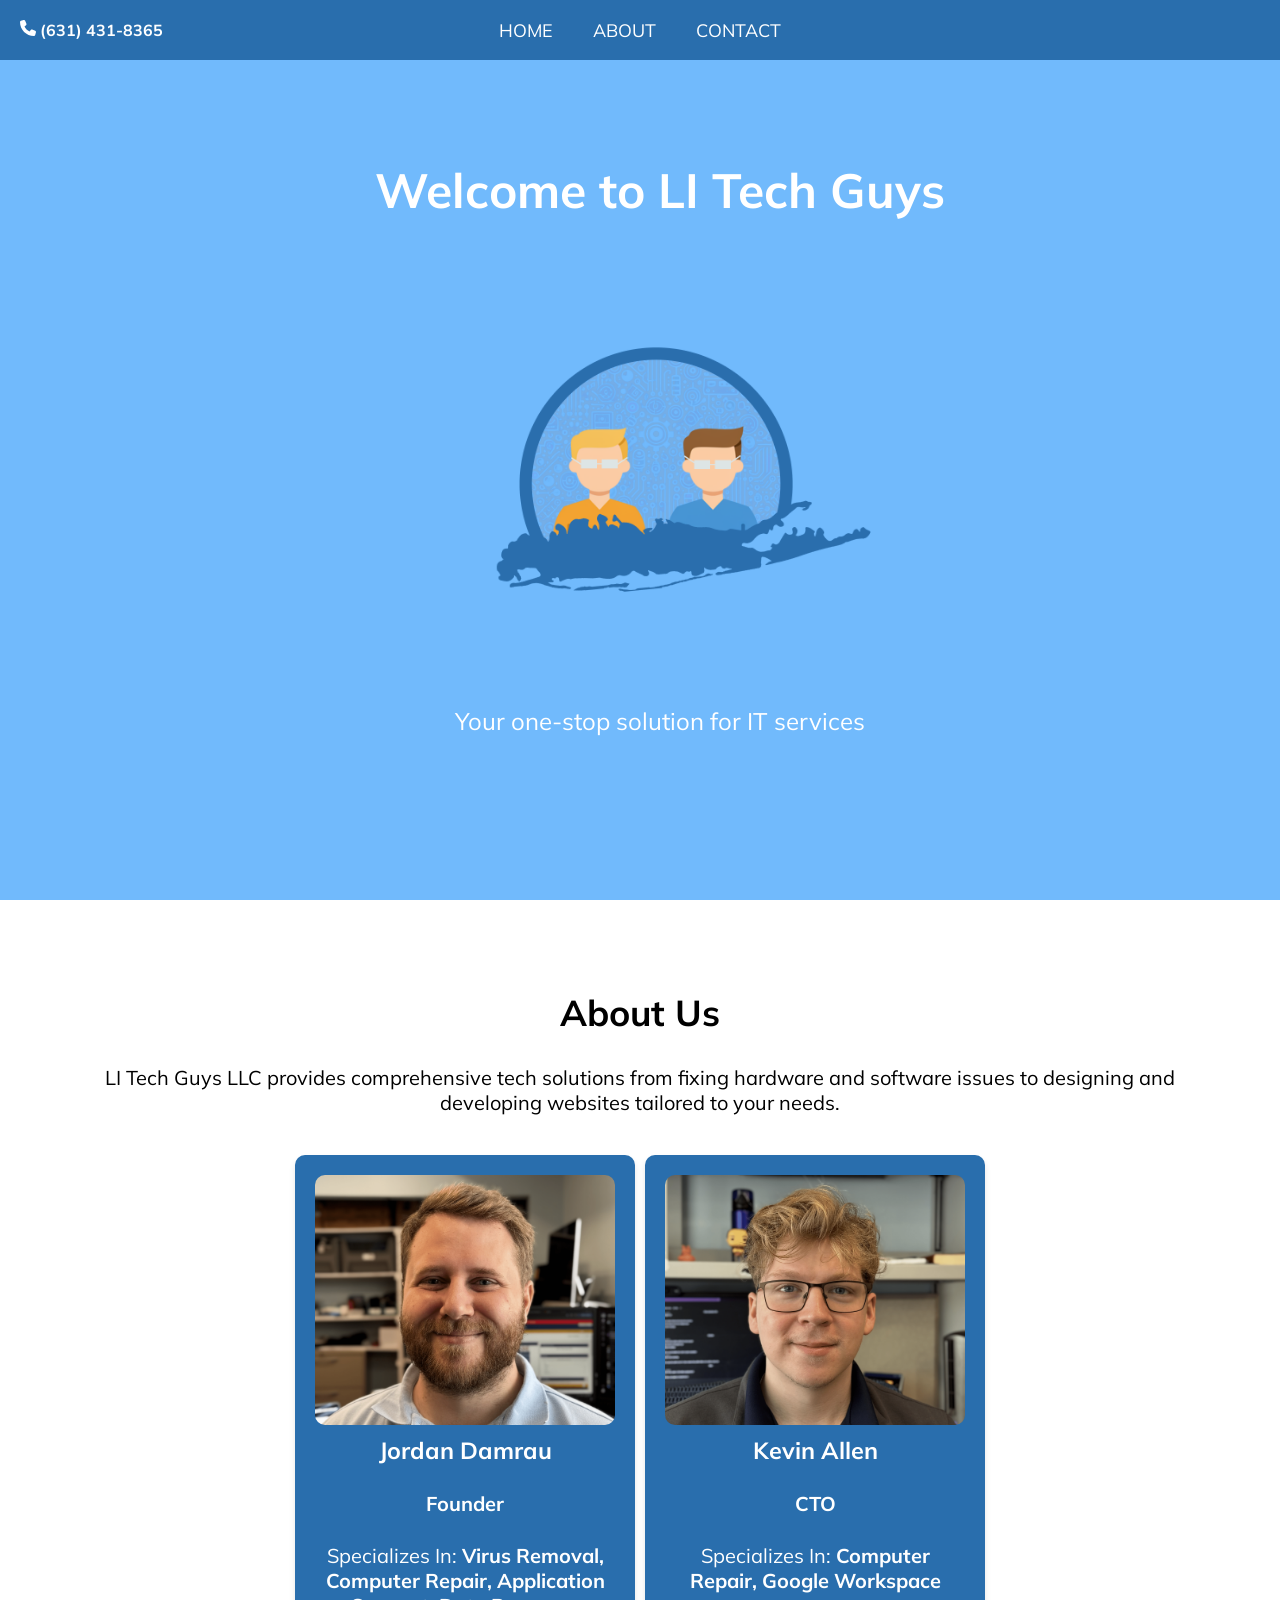
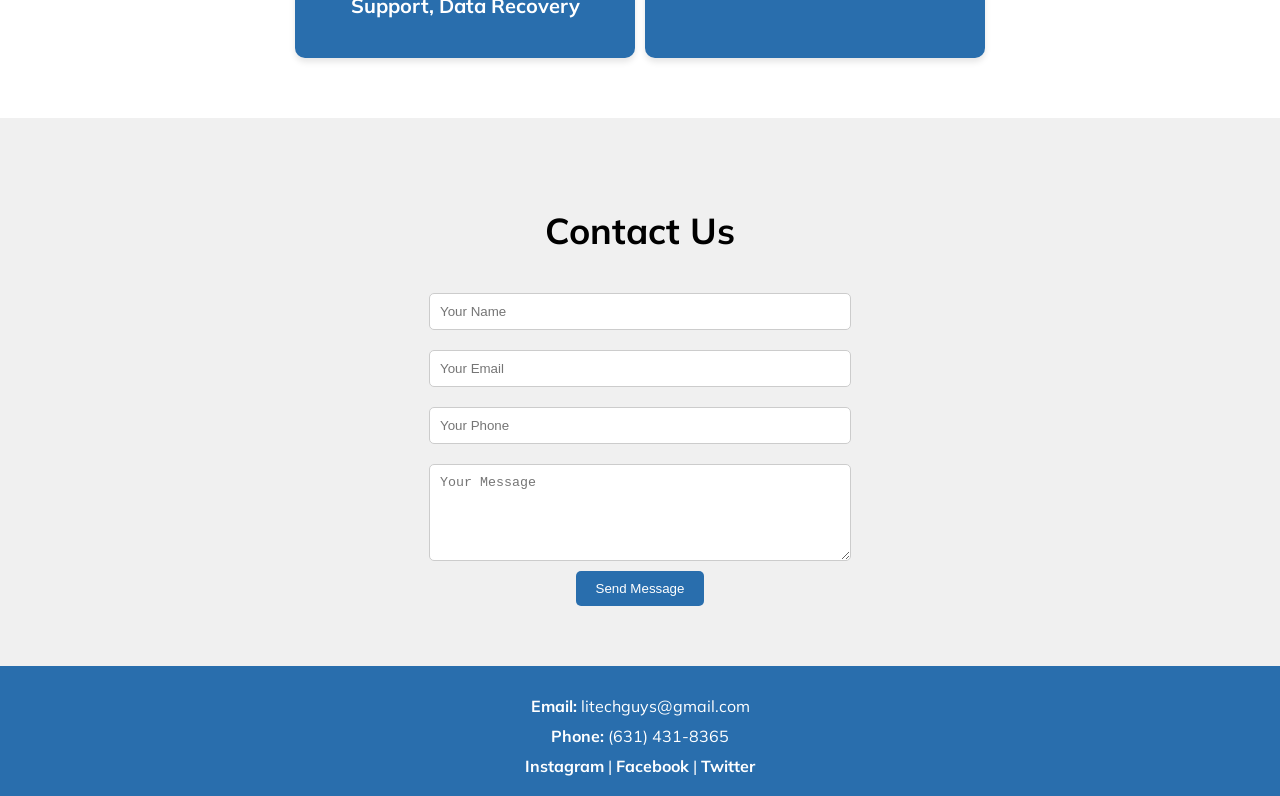
<file: index.html>
<!DOCTYPE html>
<html lang="en">
<head>
    <meta charset="UTF-8">
    <meta name="viewport" content="width=device-width, initial-scale=1.0">
    <title>LI Tech Guys</title>
    <link rel="stylesheet" href="styles.css">
    <link rel="preconnect" href="https://fonts.googleapis.com">
    <link rel="preconnect" href="https://fonts.gstatic.com" crossorigin>
    <link href="https://fonts.googleapis.com/css2?family=Fredoka:wght@300..700&family=Mulish:ital,wght@0,200..1000;1,200..1000&family=Raleway:ital,wght@0,100..900;1,100..900&display=swap" rel="stylesheet">
</head>
<body>

    <!-- Navbar -->
    <nav>
        <a href="tel:+16314318365" class="phone-number">
            <img src="imgs/phone.svg" alt="Phone Image" height="16" width="auto"> (631) 431-8365
        </a>
        <div class="menu-wrapper">
            <div class="menu" id="menu">
                <a href="#home">HOME</a>
                <a href="#about">ABOUT</a>
                <a href="#contact">CONTACT</a>
            </div>
        </div>
        <!-- Hamburger Icon for Mobile -->
        <div id="hamburger">
            <span></span>
            <span></span>
            <span></span>
        </div>
    </nav>

    <!-- Mobile Menu (Added Missing Part) -->
    <div class="mobile-menu" id="mobile-menu">
        <a href="#home">HOME</a>
        <a href="#about">ABOUT</a>
        <a href="#contact">CONTACT</a>
    </div>

    <!-- Hero Section (Home) -->
    <section id="home">
        <h1>Welcome to LI Tech Guys</h1>
        <img src="imgs/logo.png" alt="LI Tech Guys Logo" height="60%" width="auto">
        <p>Your one-stop solution for IT services</p>
    </section>

    <!-- About Section -->
    <section id="about">
        <h2>About Us</h2>
        <p>LI Tech Guys LLC provides comprehensive tech solutions from fixing hardware and software issues to designing and developing websites tailored to your needs.</p>

        <!-- Team Cards -->
        <div class="team">
            <div class="card" onclick="window.location.href='mailto:jordan@litechguys.com';">
                <img src="imgs/jordan.png" alt="Jordan Damrau">
                <h3>Jordan Damrau</h3>
                <h4>Founder</h4>
                <p>Specializes In: <b>Virus Removal, Computer Repair, Application Support, Data Recovery</b></p>
            </div>
            <div class="card" onclick="window.location.href='mailto:kevin@litechguys.com';">
                <img src="imgs/kevin.png" alt="Kevin Allen">
                <h3>Kevin Allen</h3>
                <h4>CTO</h4>
                <p>Specializes In: <b>Computer Repair, Google Workspace</b></p>
            </div>
        </div>
    </section>

    <!-- Contact Section -->
    <section id="contact">
        <h2>Contact Us</h2>
        <form action="https://formspree.io/f/myzgrvja" method="POST">
            <input type="text" name="name" placeholder="Your Name" required>
            <input type="email" name="email" placeholder="Your Email" required>
            <input type="tel" name="phone" placeholder="Your Phone" required>
            <textarea name="message" rows="5" placeholder="Your Message" required></textarea>
            <button type="submit">Send Message</button>
        </form>
    </section>

    <!-- Footer -->
    <footer>
        <b><p>Email:</b> <a href="mailto:litechguys@gmail.com">litechguys@gmail.com</a></p>
        <b><p>Phone:</b> <a href="tel:+16314318365">(631) 431-8365</a></p>
        <b><a href="https://www.instagram.com/litechguysllc">Instagram</a></b> |
        <b><a href="https://www.facebook.com/profile.php?id=61566270015148">Facebook</a></b> |
        <b><a href="https://www.twitter.com/litechguys">Twitter</a></b>
    </footer>

    <!-- FIXED JavaScript -->
    <script>
        document.addEventListener("DOMContentLoaded", function () {
            const hamburger = document.getElementById("hamburger");
            const mobileMenu = document.getElementById("mobile-menu");

            hamburger.addEventListener("click", function () {
                mobileMenu.classList.toggle("open");
            });

            // Close menu when a link is clicked (Mobile Only)
            document.querySelectorAll('.mobile-menu a').forEach(link => {
                link.addEventListener("click", function () {
                    mobileMenu.classList.remove("open");
                });
            });
        });
    </script>

</body>
</html>
</file>
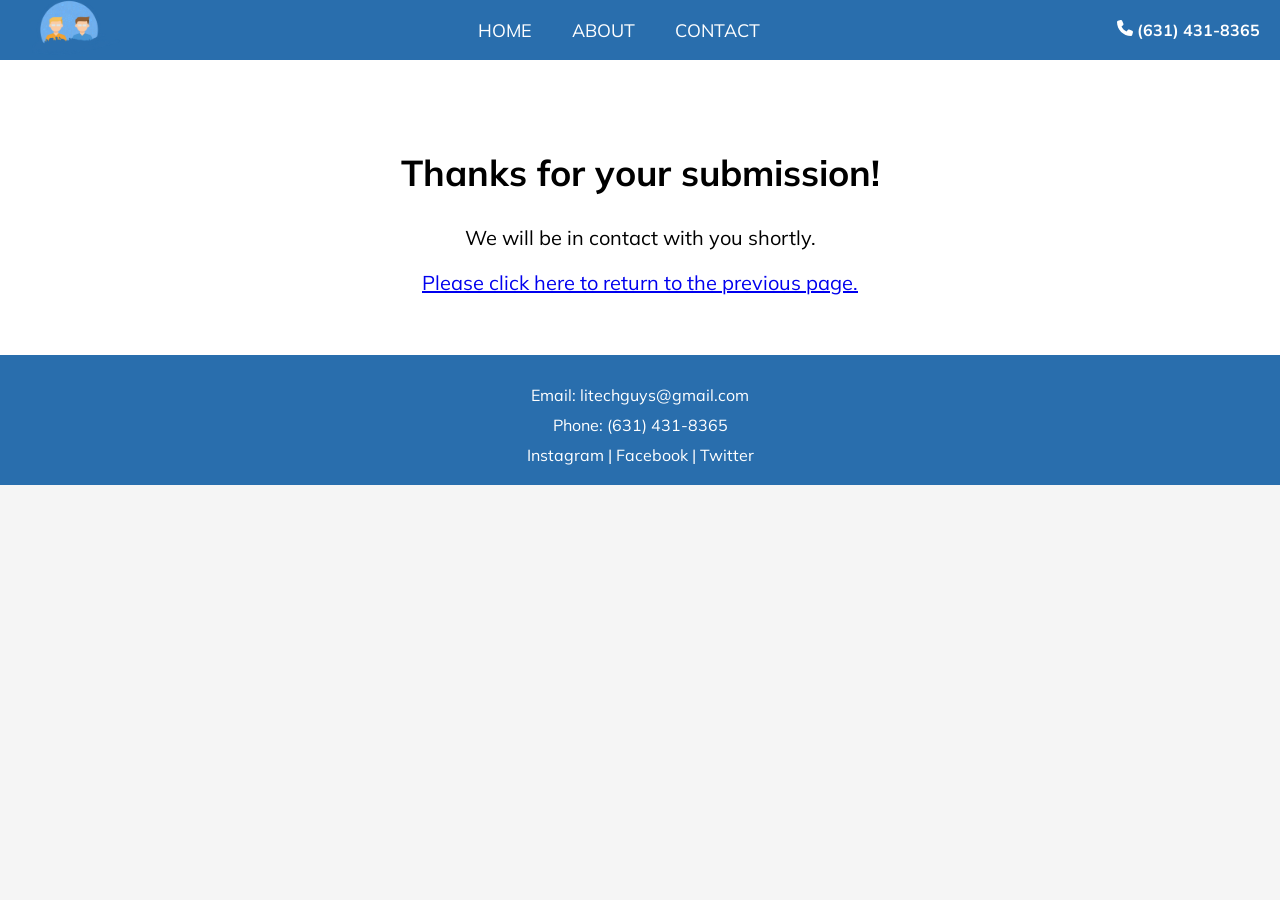
<file: thanks.html>
<!DOCTYPE html>
<html lang="en">
<head>
    <meta charset="UTF-8">
    <meta name="viewport" content="width=device-width, initial-scale=1.0">
    <title>LI Tech Guys</title>
    <link rel="stylesheet" href="styles.css">
    <link rel="preconnect" href="https://fonts.googleapis.com">
    <link rel="preconnect" href="https://fonts.gstatic.com" crossorigin>
    <link href="https://fonts.googleapis.com/css2?family=Fredoka:wght@300..700&family=Mulish:ital,wght@0,200..1000;1,200..1000&family=Raleway:ital,wght@0,100..900;1,100..900&display=swap" rel="stylesheet">
</head>
<body>

    <!-- Navbar -->
    <nav>
        <a href="#home"><div class="logo">
            <!-- Set a larger width or height for the logo -->
            <img src="imgs/logo.png" alt="LI Tech Guys Logo" height="100" width="auto">
        </div></a>
        <div class="menu">
            <a href="index.html#home">HOME</a>
            <a href="index.html#about">ABOUT</a>
            <a href="index.html#contact">CONTACT</a>
        </div>
        <a href="tel:+16314318365" class="phone-number"><img src="imgs/phone.svg" alt="Phone Image" height="16" width="auto"> (631) 431-8365</a>
    </nav>

    <!-- Thanks Section -->
    <section id="about">
        <h2>Thanks for your submission!</h2>
        <p>We will be in contact with you shortly.</p>
        <a href="index.html">Please click here to return to the previous page.</a>
    </section>

    <!-- Footer -->
    <footer>
        <p>Email: <a href="mailto:litechguys@gmail.com">litechguys@gmail.com</a></p>
        <p>Phone: <a href="tel:+16314318365">(631) 431-8365</a></p>
        <a href="https://www.instagram.com/litechguys">Instagram</a> |
        <a href="https://www.facebook.com">Facebook</a> |
        <a href="https://www.twitter.com/litechguys">Twitter</a>
    </footer>

</body>
</html>
</file>
<file: styles.css>
/* Global Styles */
body, html {
    margin: 0;
    padding: 0;
    font-family: "Mulish", sans-serif;
    scroll-behavior: smooth;
    background-color: #f5f5f5;
    overflow-x: hidden; /* Prevents unwanted horizontal scrolling */
}

/* Navbar - Fixed at the Top */
nav {
    position: fixed;
    top: 0;
    left: 0;
    width: 100%;
    background-color: #296EAD;
    padding: 10px 20px;
    display: flex;
    justify-content: space-between;
    align-items: center;
    box-sizing: border-box;
    z-index: 1000; /* Ensures navbar stays above other content */
    height: 60px;
}

/* Phone Number (Left Side on Mobile, Right on Desktop) */
.phone-number {
    font-weight: bold;
    color: white;
    text-decoration: none;
    transition: color 0.3s ease;
}

.phone-number:hover {
    color: #71BAFC;
}

/* Desktop Menu Wrapper (Centers the Menu in Desktop View) */
.menu-wrapper {
    display: flex;
    justify-content: center;
    flex-grow: 1;
    text-align: center;
    position: absolute;
    left: 50%;
    transform: translateX(-50%);
}

/* Desktop Menu */
.menu {
    display: flex;
    gap: 20px;
}

.menu a {
    color: white;
    text-decoration: none;
    padding: 10px;
    font-size: 18px;
    transition: color 0.3s ease;
}

.menu a:hover {
    color: #71BAFC;
}

/* Hamburger Icon (Mobile Only) */
#hamburger {
    display: none;
    flex-direction: column;
    justify-content: space-between;
    width: 30px;
    height: 22px;
    cursor: pointer;
    position: absolute;
    right: 20px;
    z-index: 1100;
}

#hamburger span {
    background-color: white;
    height: 4px;
    width: 100%;
    border-radius: 2px;
    transition: all 0.3s ease;
}

/* ✅ Fixed Mobile Menu (Now Fixed and Covers Screen) */
.mobile-menu {
    display: none;
    position: fixed; /* Stays visible when scrolling */
    top: 60px;
    left: 0;
    width: 100%;
    height: 100vh; /* Full screen height */
    background-color: #296EAD;
    flex-direction: column;
    align-items: center;
    text-align: center;
    padding-top: 20px;
    z-index: 999;
    overflow-y: auto; /* Allow scrolling if needed */
}

/* Ensure visibility when open */
.mobile-menu.open {
    display: flex;
}

/* Mobile Menu Items */
.mobile-menu a {
    display: block;
    padding: 15px;
    width: 100%;
    font-size: 20px;
    color: white;
    text-decoration: none;
}

.mobile-menu a:hover {
    background-color: #71BAFC;
}

/* Push Page Content Down (Prevents Overlap) */
body {
    padding-top: 60px;
}

/* Responsive Styling */
@media (max-width: 768px) {
    nav {
        justify-content: space-between;
    }

    /* Move phone number to left */
    .phone-number {
        position: absolute;
        left: 20px;
        font-size: 16px;
    }

    /* Hide desktop menu */
    .menu-wrapper {
        display: none;
    }

    /* Show hamburger icon */
    #hamburger {
        display: flex;
    }
}

/* Hero Section */
#home {
    background-color: #71BAFC; /* Light blue from logo */
    padding: 60px 20px;
    text-align: center;
    color: white;
    width: 100%;
    height: 80vh; /* or 100vh if you want it to fill the screen */
    overflow: hidden;
    white-space: nowrap; /* Prevents wrapping */
}

#home h1 {
    font-size: 48px;
}

#home p {
    font-size: 24px;
    margin-top: 10px;
}

/* About Section */
#about {
    padding: 60px 100px;
    background-color: #fff;
    text-align: center;
    font-size: 20px;
}

#about h2 {
    font-size: 36px;
}

/* Cards for Team Members */
.team {
    display: flex;
    justify-content: center; /* Centers the cards */
    margin-top: 40px;
    gap: 10px; /* Reduced gap between the cards */
}

.card {
    z-index: 0;
    background-color: #296EAD;
    color: #ffffff;
    padding: 20px;
    border-radius: 10px;
    width: 300px;
    box-shadow: 0 4px 6px rgba(0, 0, 0, 0.1);
    text-align: center;
    position: relative;
    overflow: hidden; /* Ensure image doesn't go outside the card */
    transition: transform 0.3s ease, box-shadow 0.3s ease; /* Smooth hover effect */
    cursor: pointer; /* Makes the card clickable */
}

.card:hover {
    transform: translateY(-10px); /* Lifts the card on hover */
    box-shadow: 0 8px 12px rgba(0, 0, 0, 0.2); /* Adds shadow on hover */
}

.card img {
    width: 100%;
    height: 250px;
    object-fit: cover; /* Ensures the image fits inside the card without distortion */
    border-radius: 10px;
    display: block;
    object-position: 40% 40%; /* Ensures the top part of the image is visible */
}

.card h3 {
    color: #ffffff;
    margin-top: 10px;
}

.card p {
    color: #ffffff;
}

.card a {
    text-decoration: none; /* Remove underline from link */
    color: inherit; /* Inherit color from card text */
}

/* Contact Section */
#contact {
    padding: 60px 20px;
    background-color: #f0f0f0;
    text-align: center;
}

#contact h2 {
    font-size: 36px;
}

#contact form {
    display: flex;
    flex-direction: column;
    align-items: center;
}

#contact input, #contact textarea {
    padding: 10px;
    margin: 10px;
    width: 80%;
    max-width: 400px;
    border: 1px solid #ccc;
    border-radius: 5px;
}

#contact button {
    background-color: #296EAD;
    color: white;
    border: none;
    padding: 10px 20px;
    border-radius: 5px;
    cursor: pointer;
}

#contact button:hover {
    background-color: #7DBFDF;
}

/* Footer */
footer {
    background-color: #296EAD;
    color: white;
    padding: 20px;
    text-align: center;
}

footer a {
    color: white;
    text-decoration: none;
    transition: color 0.3s ease;
}

footer a:hover {
    color: #71BAFC;
}

footer p {
    margin: 10px 0;
    color: white;
}
</file>
